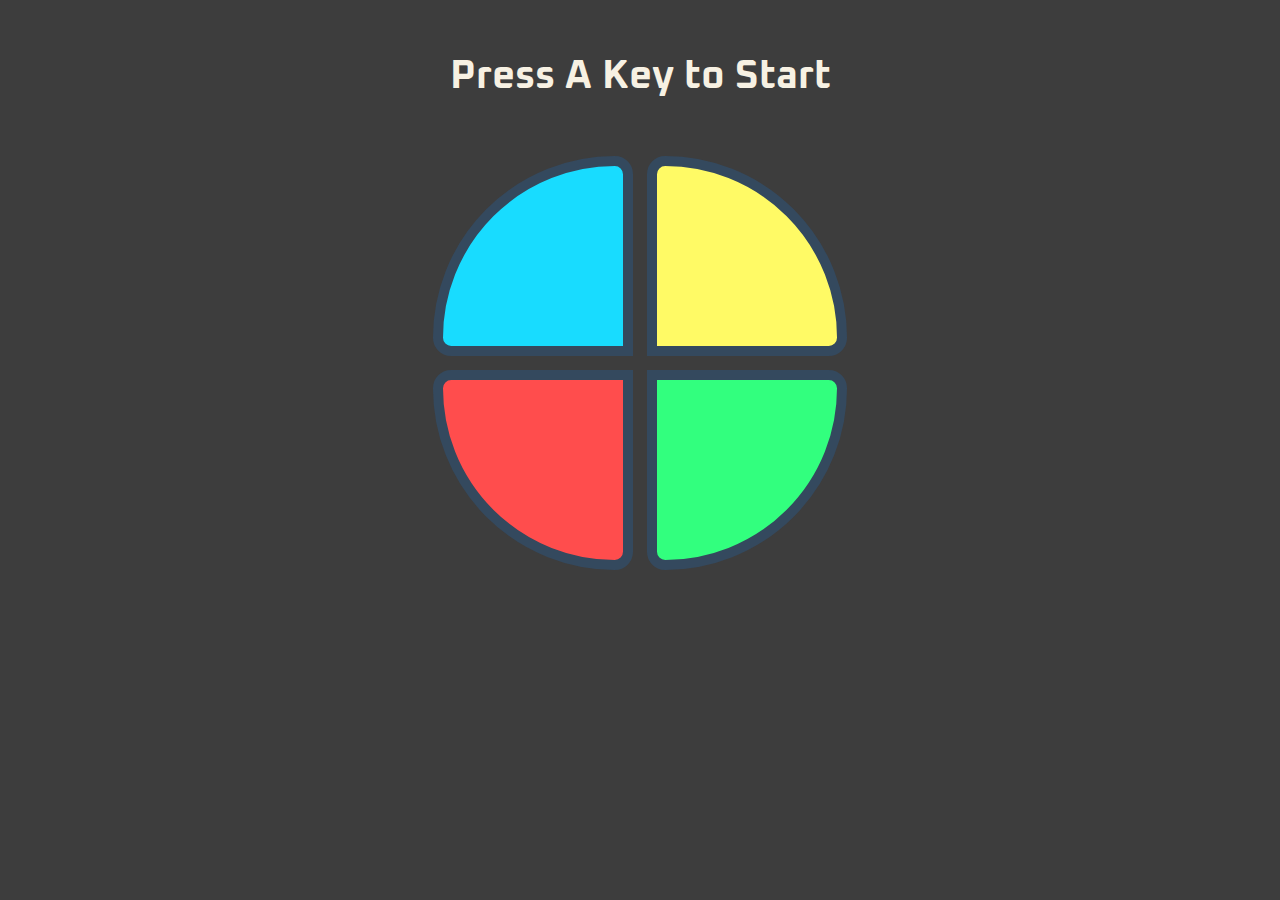
<file: Simon Game/index.html>
<!DOCTYPE html>
<html lang="en" dir="ltr">

<head>
  <meta charset="utf-8">
  <title>Simon Game</title>
  <link rel="stylesheet" href="styles.css">
  <link href="https://fonts.googleapis.com/css2?family=Oxanium:wght@600&display=swap" rel="stylesheet">
</head>

<body>
  <h1 id="level-title">Press A Key to Start</h1>
  <div class="container">
    <div lass="row">
      <div type="button" id="blue" class="btn blue">

      </div>
      <div type="button" id="yellow" class="btn yellow">

      </div>


    </div>
    <div class="row">


      <div type="button" id="red" class="btn red">

      </div>

      <div type="button" id="green" class="btn green">

      </div>

    </div>

  </div>



  <!-- JQuery -->
  <script src="https://ajax.googleapis.com/ajax/libs/jquery/3.4.1/jquery.min.js"></script>
  <!-- Game Logic -->
  <script src="game.js"></script>
</body>

</html>
</file>
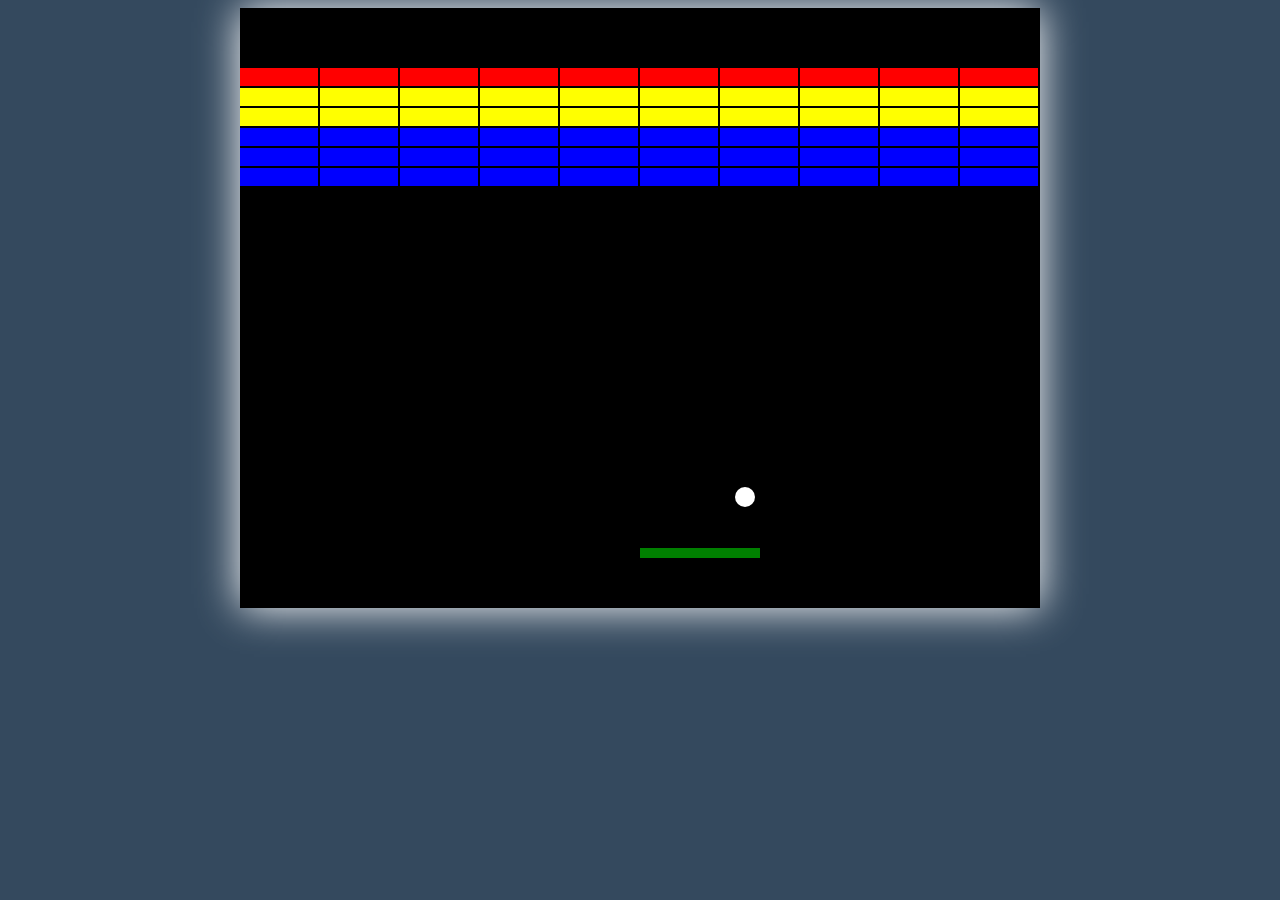
<file: BlockCrusher/BlockCrusher.html>
<!DOCTYPE html>
<html lang="en">

<head>
  <meta charset="UTF-8" />
  <meta name="viewport" content="width=device-width, initial-scale=1.0" />
  <title>Block Crusher!</title>
  <link rel="stylesheet" href="style.css">
</head>

<body>
  <canvas id="gameCanvas" width="800" height="600"></canvas>

  <!-- basic loading and drawing done here -->
  <script>
    window.onload = function () {
      canvas = document.getElementById("gameCanvas");
      context = canvas.getContext("2d");

      canvas.addEventListener("mousemove", updateMousePos);

      resetBlocks();
      ballReset();

      var framesPerSecond = 30;
      setInterval(updateAll, 1000 / framesPerSecond);
    };
  </script>
  <!-- Game Code -->
  <script src="BlockCrusher.js"></script>

</body>

</html>
</file>
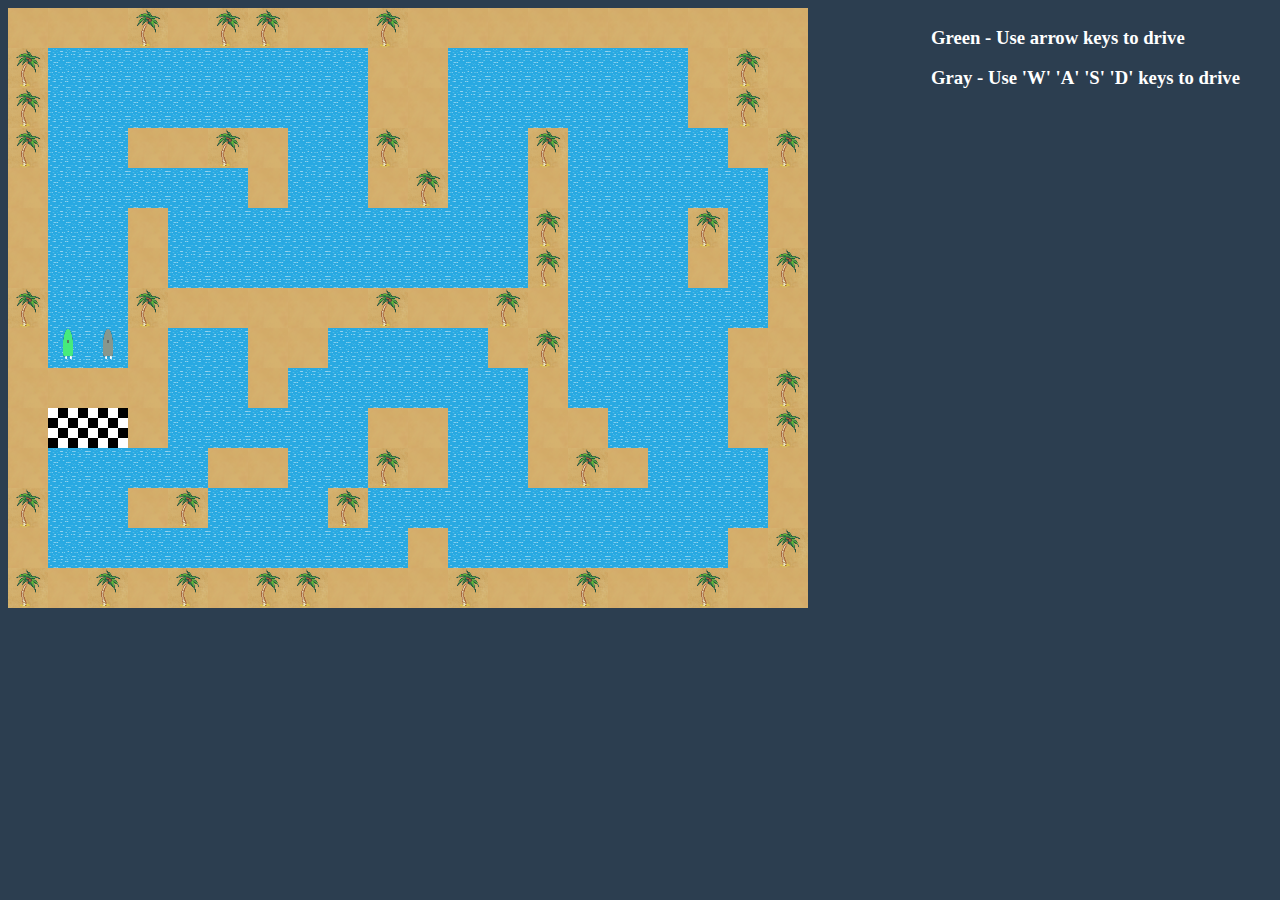
<file: BoatRacingGame/BoatRacer.html>
<!DOCTYPE html>
<html lang="en">

<head>
  <meta charset="UTF-8" />
  <meta name="viewport" content="width=device-width, initial-scale=1.0" />
  <title>Bumper Boat Racing!</title>
  <link rel="stylesheet" href="style.css">
</head>

<body>
  <div class="col">
    <canvas class="item" id="gameCanvas" width="800" height="600"></canvas>
  </div>
  <div class="col instructions">
    <h3 class="item">Green - Use arrow keys to drive</h3>
    <h3 class="item">Gray - Use 'W' 'A' 'S' 'D' keys to drive</h3>
  </div>

  <script src="js/commonGraphics.js"></script>
  <script src="js/imageLoading.js"></script>
  <script src="js/input.js"></script>
  <script src="js/track.js"></script>
  <script src="js/boat.js"></script>

  <script src="js/main.js"></script>
</body>

</html>
</file>
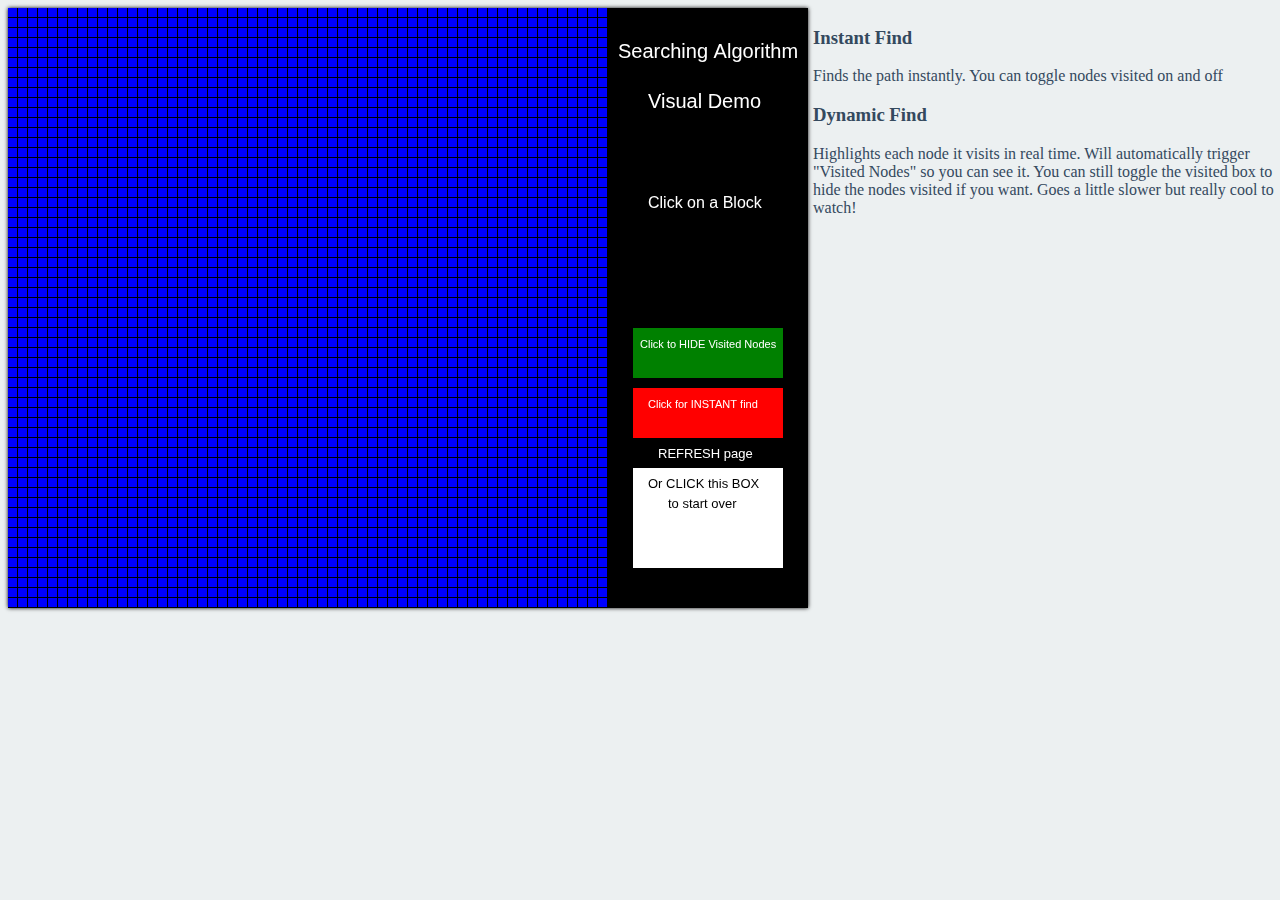
<file: SearchDemos/SearchAlgo.html>
<!DOCTYPE html>
<html lang="en">

<head>
  <meta charset="UTF-8" />
  <meta name="viewport" content="width=device-width, initial-scale=1.0" />
  <title>Searching Algorithms</title>
  <link rel="stylesheet" href="style.css">
</head>

<body>
  <div class="col">
    <!-- start the canvas by using canvas tag -->
    <canvas id="searchCanvas" width="800" height="600"></canvas>
  </div>
  <!-- Details Given to User about Instant and Dynamic Find -->
  <div class="col details">
    <h3>Instant Find</h3>
    <p>Finds the path instantly. You can toggle nodes visited on and off</p>

    <h3>Dynamic Find</h3>
    <p>Highlights each node it visits in real time. Will automatically trigger "Visited Nodes" so you can see it. You
      can still toggle the visited box to hide the nodes visited if you want. Goes a little slower but really cool to
      watch!
    </p>

  </div>


  <!-- Draws the boxes on the screen and does function calls on graph object -->
  <script src="DisplayLogic.js"></script>
  <!-- File used for instructions on the canvas screen -->
  <script src="instructions.js"></script>
  <!-- include the needed Weighted Graph JS file -->
  <script src="WeightedGraph.js"></script>
</body>

</html>
</file>
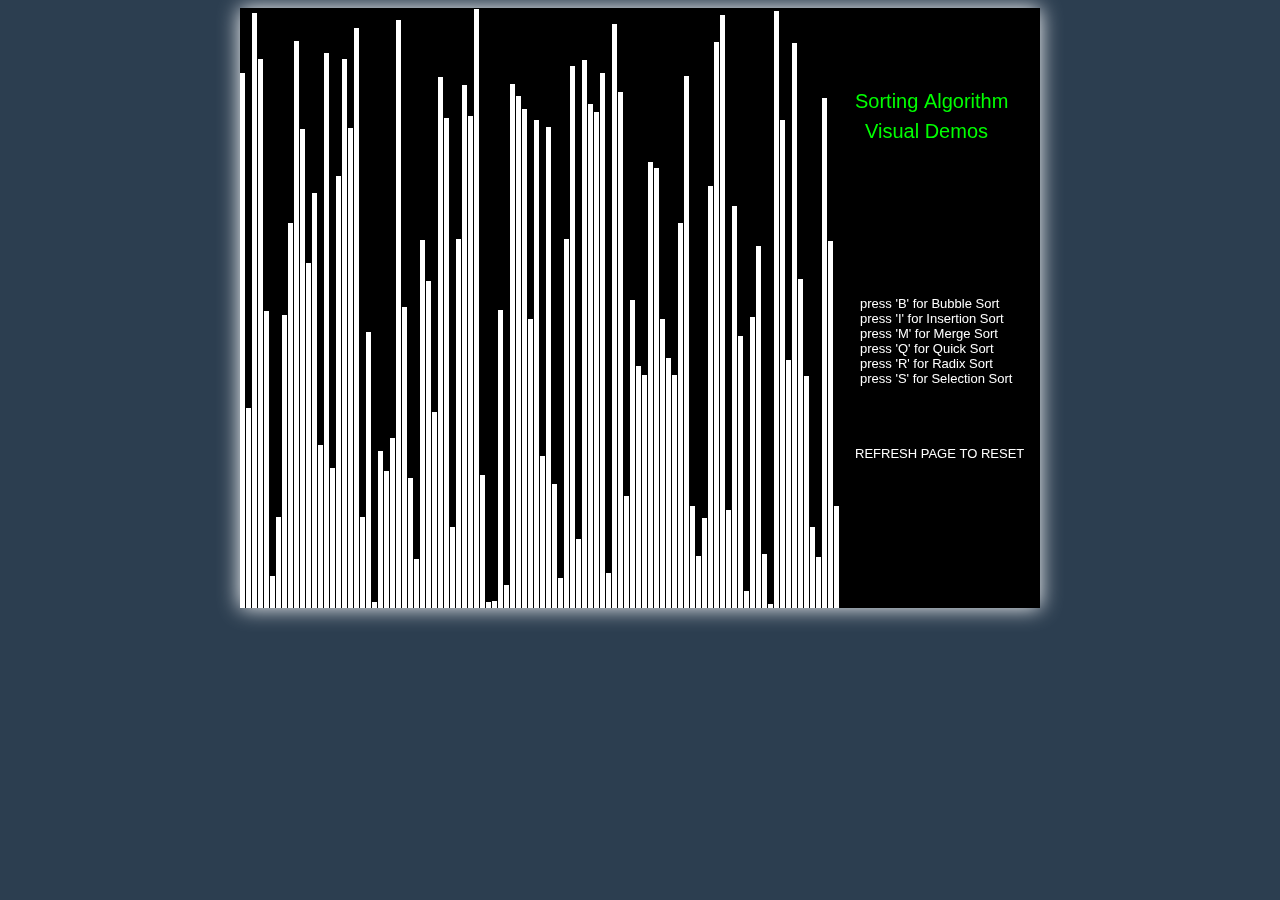
<file: SortDemos/sort.html>
<!DOCTYPE html>
<html lang="en">

<head>
  <meta charset="UTF-8" />
  <meta name="viewport" content="width=device-width, initial-scale=1.0" />
  <title>Sort Algorithm demos</title>
  <link rel="stylesheet" href="style.css">
</head>

<body>

  <!-- set canvas size -->

  <canvas id="sortCanvas" width="800" height="600"></canvas>

  <!-- script to draw the screen and trigger sort calls -->
  <script>
    // variables used to interact with canvas
    var canvas, context;

    // sets the frames per second on the screen
    var framesPerSec = 60;

    window.onload = function () {
      canvas = document.getElementById("sortCanvas");
      context = canvas.getContext("2d");

      document.addEventListener("keydown", triggerSort);

      setInterval(drawBars, 1000 / framesPerSec);
    };

    // draws the bar grid on the screen
    function drawBars() {
      context.fillStyle = "black";
      context.fillRect(0, 0, WIDTH, HEIGHT);
      for (let i = 0; i < lineLayout.length; i++) {
        context.fillStyle = "white";
        context.fillRect(
          i * LINE_W,
          HEIGHT,
          LINE_W - LINE_GAP,
          -lineLayout[i]
        );
      }

      // instructrions section

      context.font = "20px Arial";
      context.fillStyle = "lime";
      context.fillText("Sorting Algorithm", CANV_WIDTH + 15, 100);
      context.fillText("Visual Demos", CANV_WIDTH + 25, 130);
      context.font = "13px Arial";
      context.fillStyle = "white";
      context.fillText("press 'B' for Bubble Sort", CANV_WIDTH + 20, 300);
      context.fillText("press 'I' for Insertion Sort", CANV_WIDTH + 20, 315);
      context.fillText("press 'M' for Merge Sort", CANV_WIDTH + 20, 330);
      context.fillText("press 'Q' for Quick Sort", CANV_WIDTH + 20, 345);
      context.fillText("press 'R' for Radix Sort", CANV_WIDTH + 20, 360);
      context.fillText("press 'S' for Selection Sort", CANV_WIDTH + 20, 375);
      context.fillText("REFRESH PAGE TO RESET", CANV_WIDTH + 15, 450);
    }

    // triggerSort -- call the sort functions on the data set (LineLayout) 
    function triggerSort(evt) {
      if (evt.key == "b" || evt.key == "B") {
        bubbleSort(lineLayout);
      }
      if (evt.key == "s" || evt.key == "S") {
        selectionSort(lineLayout);
      }
      if (evt.key == "q" || evt.key == "Q") {
        quickSort(lineLayout);
      }
      if (evt.key == "i" || evt.key == "I") {
        insertionSort(lineLayout);
      }
      if (evt.key == "r" || evt.key == "R") {
        radixSort(lineLayout);
      }
      if (evt.key == "m" || evt.key == "M") {
        mergeSort(lineLayout);
      }
    }
  </script>
  <script src="sort.js"></script>
</body>

</html>
</file>
<file: Simon Game/styles.css>
body {
  text-align: center;
  background-color: #3d3d3d;
}

/* video game font text */
#level-title {
  font-family: 'Oxanium', cursive;
  font-size: 2.5rem;
  margin: 4%;
  color: #f7f1e3;
}

.container {
  display: block;
  width: 50%;
  margin: auto;

}

.btn {
  margin: 5px;
  display: inline-block;
  height: 180px;
  width: 180px;
  border: 10px solid #34495e;
}

.game-over {
  background-color: red;
  opacity: 0.8;
}

.red {
  background-color: #ff4d4d;
  border-radius: 10% 0% 10% 100%;
}

.green {
  background-color: #32ff7e;
  border-radius: 0% 10% 100% 10%;

}

.blue {
  background-color: #18dcff;
  border-radius: 100% 10% 0% 10%;
}

.yellow {
  background-color: #fffa65;
  border-radius: 10% 100% 10% 0%;
}

.pressed {
  box-shadow: 0 0 20px white;
  background-color: grey;
}
</file>
<file: BlockCrusher/style.css>
body {
    background-color: #34495e;
}

#gameCanvas {
    padding: 0;
    margin: auto;
    display: block;
    box-shadow: 0px 0px 40px white;
}
</file>
<file: BoatRacingGame/style.css>
body {
    background-color: #2c3e50;
    color: white;
}

.col {
    display: inline-block;
}

.instructions {
    position: absolute;
    right: 40px;
}
</file>
<file: SearchDemos/style.css>
body {
    background-color: #ecf0f1;
    color: #34495e;
}

.col {
    display: inline-block;
}

.details {
    position: absolute;
    padding-left: 5px;
}

#searchCanvas {
    box-shadow: 0px 0px 4px black;
}
</file>
<file: SortDemos/style.css>
body {
    background-color: #2c3e50;
}

#sortCanvas {
    box-shadow: 0px 0px 20px white;
    padding: 0;
    margin: auto;
    display: block;
}
</file>
